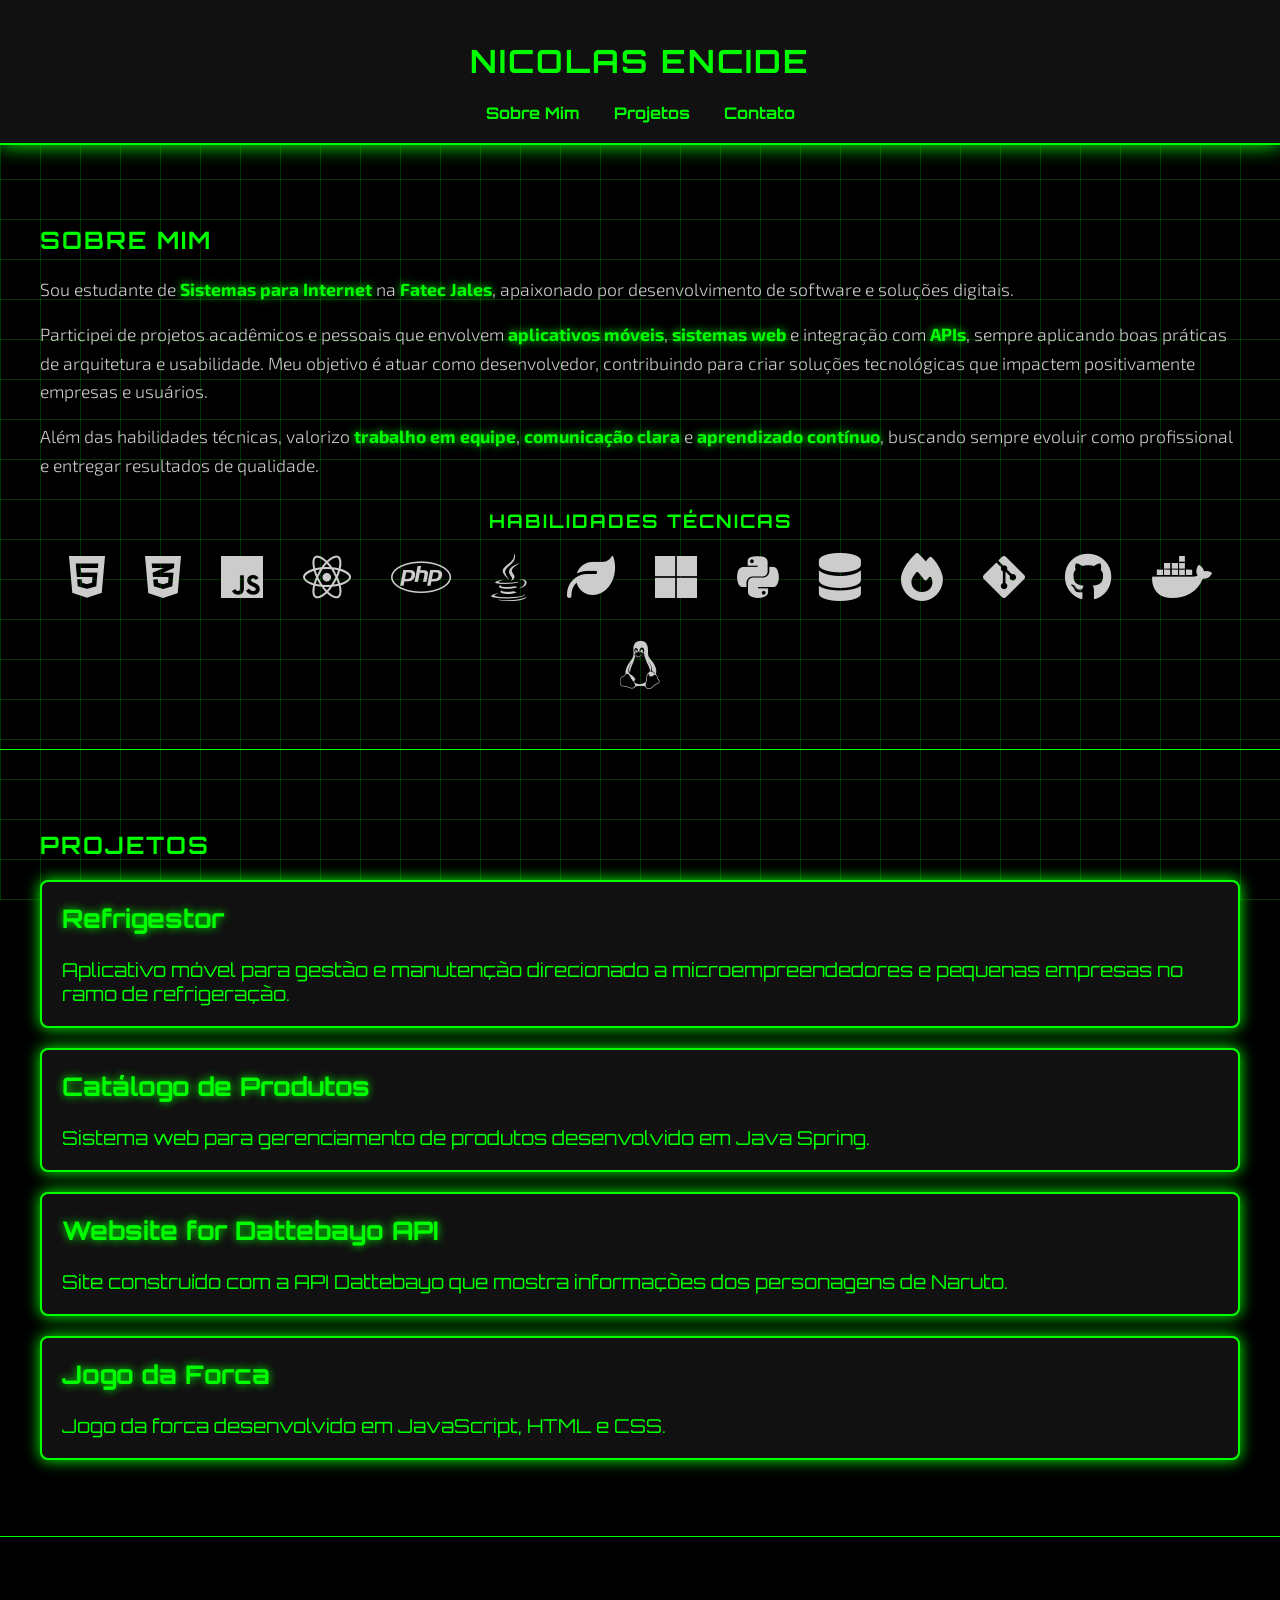
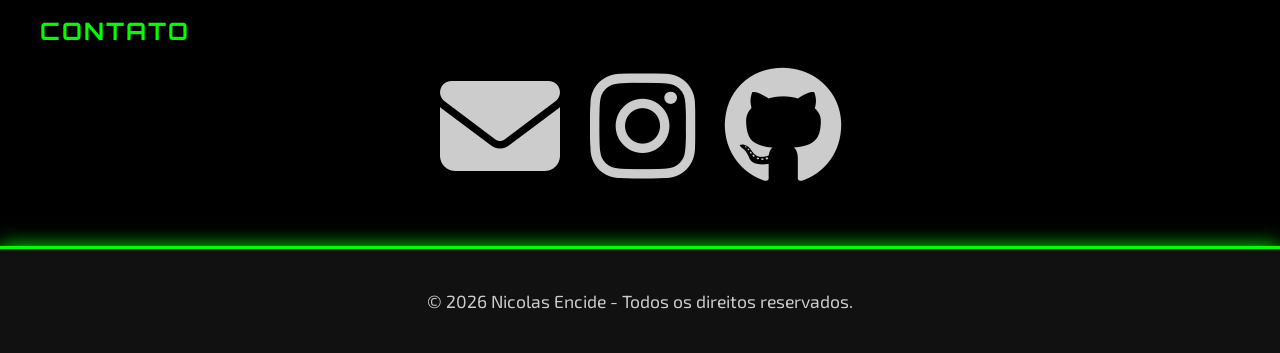
<file: index.html>
<!DOCTYPE html>
<html lang="pt-BR">
<head>
  <meta charset="UTF-8">
  <title>Portfólio - Nicolas Encide</title>
  <link rel="stylesheet" type="text/css" href="style.css">
  <link href="https://fonts.googleapis.com/css2?family=Orbitron:wght@400;700&display=swap" rel="stylesheet">
  <link rel="stylesheet" href="https://cdnjs.cloudflare.com/ajax/libs/font-awesome/6.5.0/css/all.min.css">
  <link href="https://fonts.googleapis.com/css2?family=Exo+2:wght@300;400;600&display=swap" rel="stylesheet">
</head>
<body>
  <header>
    <h1>Nicolas Encide</h1>
    <nav>
      <a href="#sobre">Sobre Mim</a>
      <a href="#projetos">Projetos</a>
      <a href="#contato">Contato</a>
    </nav>
  </header>

  <section id="sobre">
    <h2>Sobre Mim</h2>
    <p>
      Sou estudante de <strong>Sistemas para Internet</strong> na <strong>Fatec Jales</strong>, apaixonado por 
      desenvolvimento de software e soluções digitais.
    </p>
    <p>
      Participei de projetos acadêmicos e pessoais que envolvem <strong>aplicativos móveis</strong>, 
      <strong>sistemas web</strong> e integração com <strong>APIs</strong>, sempre aplicando boas práticas de 
      arquitetura e usabilidade. Meu objetivo é atuar como desenvolvedor, 
      contribuindo para criar soluções tecnológicas que impactem positivamente empresas e usuários.
    </p>
    <p>
      Além das habilidades técnicas, valorizo <strong>trabalho em equipe</strong>, <strong>comunicação clara</strong> 
      e <strong>aprendizado contínuo</strong>, buscando sempre evoluir como profissional e entregar resultados de qualidade.
    </p>

    <div class="skills">
      <h3>Habilidades Técnicas</h3>
      <div class="skills-icons">
    <a href="https://developer.mozilla.org/docs/Web/HTML" target="_blank" title="HTML5">
      <i class="fab fa-html5"></i>
    </a>
    <a href="https://developer.mozilla.org/docs/Web/CSS" target="_blank" title="CSS3">
      <i class="fab fa-css3-alt"></i>
    </a>
    <a href="https://developer.mozilla.org/docs/Web/JavaScript" target="_blank" title="JavaScript">
      <i class="fab fa-js"></i>
    </a>
    <a href="https://reactnative.dev/" target="_blank" title="React Native">
      <i class="fab fa-react"></i>
    </a>
    <a href="https://www.php.net/" target="_blank" title="PHP">
      <i class="fab fa-php"></i>
    </a>
    <a href="https://www.java.com/" target="_blank" title="Java">
      <i class="fab fa-java"></i>
    </a>
    <a href="https://spring.io/" target="_blank" title="Spring">
      <i class="fas fa-leaf"></i>
    </a>
    <a href="https://learn.microsoft.com/dotnet/csharp/" target="_blank" title="C#">
      <i class="fab fa-microsoft"></i>
    </a>
    <a href="https://www.python.org/" target="_blank" title="Python">
      <i class="fab fa-python"></i>
    </a>
    <a href="https://www.postgresql.org/" target="_blank" title="PostgreSQL">
      <i class="fas fa-database"></i>
    </a>
    <a href="https://firebase.google.com/" target="_blank" title="Firebase">
      <i class="fas fa-fire"></i>
    </a>
    <a href="https://git-scm.com/" target="_blank" title="Git">
      <i class="fab fa-git-alt"></i>
    </a>
    <a href="https://github.com/" target="_blank" title="GitHub">
      <i class="fab fa-github"></i>
    </a>
    <a href="https://www.docker.com/" target="_blank" title="Docker">
      <i class="fab fa-docker"></i>
    </a>
    <a href="https://www.linux.org/" target="_blank" title="Linux">
      <i class="fab fa-linux"></i>
    </a>
  </div>
    </div>

  </section>


  <section id="projetos">
    <h2>Projetos</h2>
    <ul>
      <li>
        <a href="https://github.com/NicolasEncide/RefriGestor" target="_blank">
          <strong>Refrigestor</strong><br><br>
          Aplicativo móvel para gestão e manutenção direcionado a microempreendedores e pequenas empresas no ramo de refrigeração.
        </a>
      </li>
      <li>
        <a href="https://github.com/NicolasEncide/CatalogoJames" target="_blank">
          <strong>Catálogo de Produtos</strong><br><br>
          Sistema web para gerenciamento de produtos desenvolvido em Java Spring.
        </a>
      </li>
      <li>
        <a href="https://github.com/NicolasEncide/Website-for-Dattebayo-API" target="_blank">
          <strong>Website for Dattebayo API</strong><br><br>
          Site construído com a API Dattebayo que mostra informações dos personagens de Naruto.
        </a>
      </li>
      <li>
        <a href="Forca/index.html" target="_blank">
          <strong>Jogo da Forca</strong><br><br>
          Jogo da forca desenvolvido em JavaScript, HTML e CSS.
        </a>
      </li>
    </ul>

  </section>

  <section id="contato">
    <h2>Contato</h2>
    <div class="social-icons">
      <a href="mailto:nicolas.sousa01@aluno.cps.sp.gov.br" title="Email"><i class="fas fa-envelope fa-3x"></i></a>
      <a href="https://instagram.com/nicolas_encide" target="_blank" title="Instagram"><i class="fab fa-instagram fa-3x"></i></a>
      <a href="https://github.com/NicolasEncide" target="_blank" title="GitHub"><i class="fab fa-github fa-3x"></i></a>
    </div>
  </section>

  <footer>
    <p>&copy; 2026 Nicolas Encide - Todos os direitos reservados.</p>
  </footer>
</body>
</html>
</file>
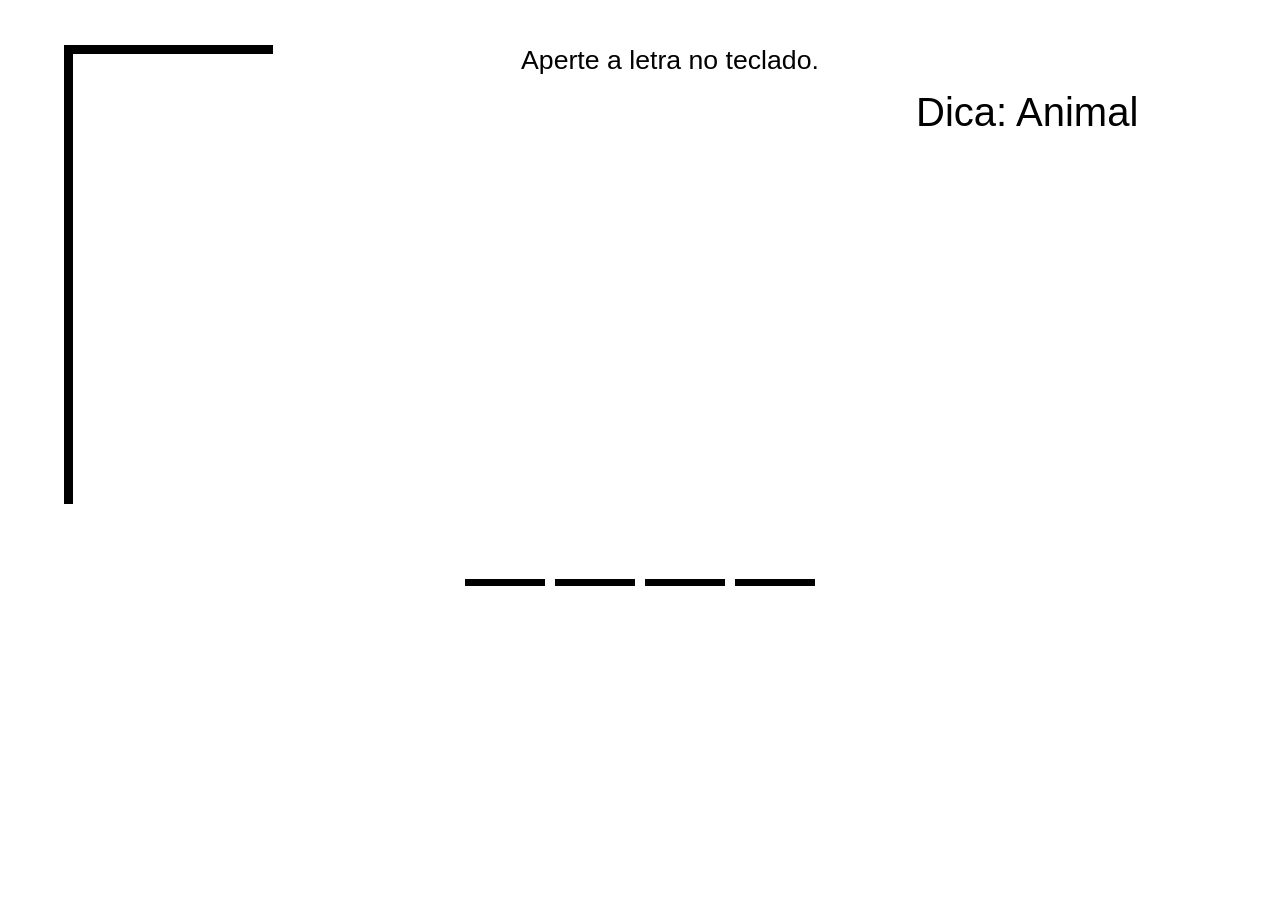
<file: Forca/index.html>
<!DOCTYPE html>
<html lang="pt-BR">
<head>
    <meta charset="UTF-8">
    <meta name="viewport" content="width=device-width, initial-scale=1.0">
    <title>Forca</title>
    <link rel="stylesheet" href="styles/style.css" type="text/css">
</head>
<body>

    <div id="container">
        <div id="forca">
            <img>
        </div>
        <div id="palavra"></div>
    </div>
    <div id="input">
        Aperte a letra no teclado.
        <div id="mensagem"></div>
    </div>
    <div id="resultados">
        <div id="dica"></div>
        <br>
        <div id="letras"></div>
    </div>

    <script src="scripts/script.js"></script>
</body>
</html>
</file>
<file: style.css>
body {
  background-color: #000;
  color: #ccc;
  font-family: 'Orbitron', sans-serif;
  margin: 0;
  padding: 0;
  scroll-behavior: smooth;
  position: relative;
  overflow-x: hidden;
}

body::before {
  content: "";
  position: fixed;
  top: 0; left: 0; right: 0; bottom: 0;
  background: repeating-linear-gradient(
    0deg,
    rgba(0,255,0,0.2) 0px,
    rgba(0,255,0,0.2) 1px,
    transparent 1px,
    transparent 40px
  ),
  repeating-linear-gradient(
    90deg,
    rgba(0,255,0,0.2) 0px,
    rgba(0,255,0,0.2) 1px,
    transparent 1px,
    transparent 40px
  );
  animation: moveGrid 10s linear infinite;
  z-index: -1;
  pointer-events: none;
}

header {
  background: #111;
  padding: 20px;
  text-align: center;
  border-bottom: 2px solid #0f0;
  box-shadow: 0 0 20px #0f0;
}

h1, h2, h3 {
  color: #0f0;
  text-transform: uppercase;
  letter-spacing: 2px;
  animation: neonPulse 2s infinite alternate;
}

nav a {
  margin: 0 15px;
  text-decoration: none;
  color: #0f0;
  font-weight: bold;
  transition: 0.3s;
  animation: neonGlow 3s infinite alternate;
}

nav a:hover {
  color: #fff;
  text-shadow: 0 0 15px #0f0;
}

p {
  font-size: 1.1rem;
  line-height: 1.6;
  color: #ccc;
  font-weight: 400;
  font-family: 'Exo 2', sans-serif;
}

strong {
  color: #0f0;
  font-weight: 700;
  text-shadow: 0 0 8px #0f0;
}

section {
  padding: 60px 40px;
  border-bottom: 1px solid #0f0;
  position: relative;
  animation: fadeIn 2s ease-in;
}

section::before {
  content: "";
  position: absolute;
  top: 0; left: 0; right: 0; bottom: 0;
  box-shadow: 0 0 30px #0f0 inset;
  opacity: 0;
  transition: opacity 0.8s;
  pointer-events: none;
}

section:target::before {
  opacity: 1;
}

#sobre p {
  font-size: 1.1rem;
  line-height: 1.6;
  color: #ccc;
  font-weight: 300;
}

#sobre strong {
  color: #0f0;
  font-weight: 700;
  text-shadow: 0 0 8px #0f0;
}


#projetos ul {
  display: flex;
  flex-direction: column;
  gap: 20px;
  padding: 0;
}

#projetos li {
  list-style: none;
}

#projetos a {
  display: block;
  background: #111;
  border: 2px solid #0f0;
  padding: 20px;
  border-radius: 8px;
  box-shadow: 0 0 15px #0f0;
  font-size: 1.2rem;
  color: #0f0;
  text-decoration: none;
  transition: transform 0.3s, box-shadow 0.3s, text-shadow 0.3s;
}

#projetos a strong {
  color: #0f0;
  font-weight: bold;
  font-size: 1.6rem;
}

#projetos a:hover {
  transform: scale(1.05);
  box-shadow: 0 0 25px #0f0;
  text-shadow: 0 0 12px #0f0;
  color: #fff;
}

footer {
  text-align: center;
  padding: 20px;
  background: #111;
  border-top: 2px solid #0f0;
  box-shadow: 0 0 20px #0f0;
}

.social-icons {
  display: flex;
  gap: 30px;
  justify-content: center;
  margin-top: 20px;
}

.social-icons a {
  color: #ccc;
  font-size: 2.5rem;
  transition: 0.3s;
  animation: neonGlow 2s infinite alternate, pulseIcon 2s infinite alternate;
}

.social-icons a:hover {
  color: #0f0;
  text-shadow: 0 0 15px #0f0;
  transform: scale(1.2);
}

.skills {
  margin-top: 30px;
  text-align: center;
}

.skills h3 {
  color: #0f0;
  text-transform: uppercase;
  margin-bottom: 20px;
  animation: neonPulse 2s infinite alternate;
}

.skills-icons {
  display: flex;
  justify-content: center;
  gap: 40px;
  flex-wrap: wrap;
}

.skills-icons i {
  font-size: 3rem;
  color: #ccc;
  transition: 0.3s;
}

.skills-icons i:hover {
  color: #0f0;
  text-shadow: 0 0 5px #0f0;
  transform: scale(1.2);
}


/* Animações */
@keyframes neonPulse {
  from { text-shadow: 0 0 5px #0f0, 0 0 10px #0f0; }
  to { text-shadow: 0 0 15px #0f0, 0 0 20px #0f0; }
}

@keyframes neonGlow {
  from { text-shadow: 0 0 5px #0f0; }
  to { text-shadow: 0 0 15px #0f0; }
}

@keyframes fadeIn {
  from { opacity: 0; transform: translateY(20px); }
  to { opacity: 1; transform: translateY(0); }
}

@keyframes pulseIcon {
  from { transform: scale(1); }
  to { transform: scale(1.1); }
}

@keyframes moveGrid {
  from { background-position: 0 0; }
  to { background-position: 40px 40px; }
}

@media (max-width: 768px) {
  .skills-icons i {
    font-size: 2rem;
  }
  #projetos a {
    font-size: 1rem;
    padding: 15px;
  }
}
</file>
<file: Forca/styles/style.css>
body, input{
    font-family: 'Segoe UI', Tahoma, Geneva, Verdana, sans-serif;
}
#forca{
    border-top: solid black 9px;
    border-left: solid black 9px;
    width: 200px;
    height: 450px;
    left: 5%;
    top: 5%;
    position: absolute;
}
#forca img{
    width: 300px;
    position: absolute;
    left: 25%;
}
#palavra{
    display: flex;
    flex-wrap: wrap;
    justify-content: center;
    width: 90vw;
    height: 300px;
    font-size: 75pt;
    align-items: end;
    gap: 10px;
}
.letra{
    border-bottom: solid black 7px;
    width: 80px;
    text-align: center;
}
#resultados{
    position: fixed;
    display: flex;
    flex-direction: column;
    flex-wrap: wrap;
    width: 300px;
    top: 10%;
    right: 5%;
    font-size: 30pt;
}
#container{
    display: flex;
    align-items: center;
    justify-content: center;
    height: 95vh;
}
#input{
    display: flex;
    position: absolute;
    align-items: center;
    justify-content: center;
    width: 700px;
    flex-direction: column;
    gap: 20px;
    top: 5%;
    left: 25%;
    font-size: 20pt;
}
#mensagem{
    font-size: 20pt;
    text-align: center;
}
</file>
